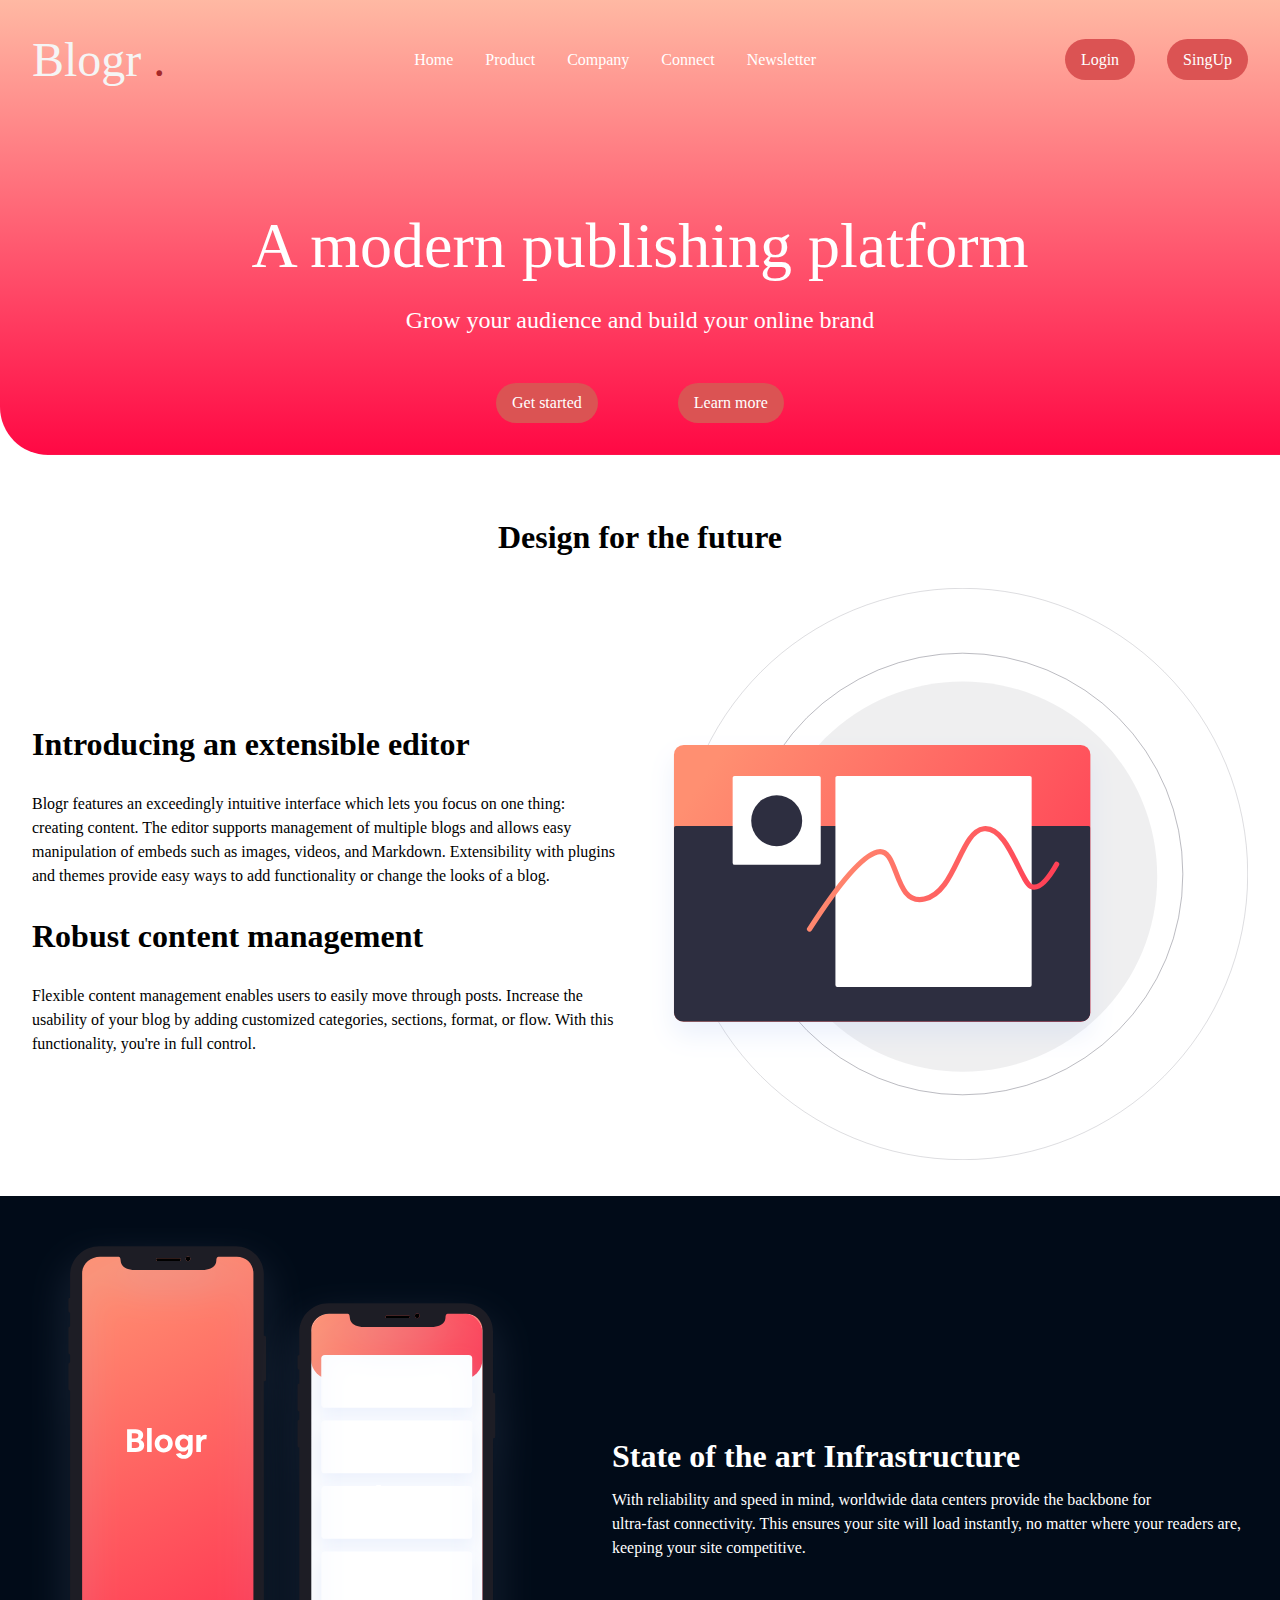
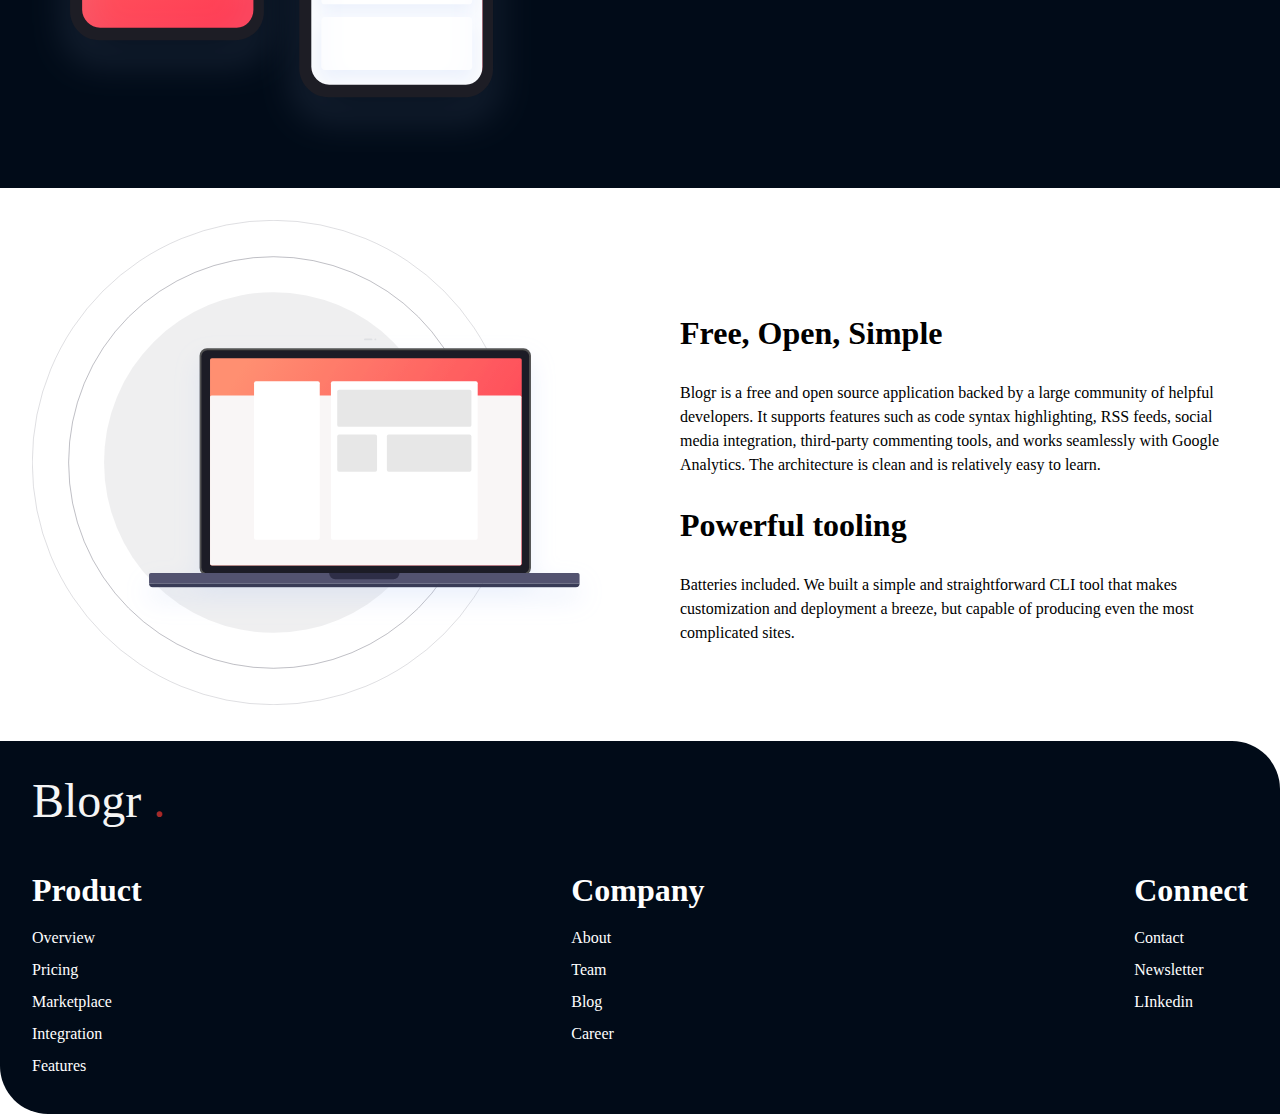
<file: index.html>
<!DOCTYPE html>
<html lang="en">
<head>
    <meta charset="UTF-8">
    <meta name="viewport" content="width=
    , initial-scale=1.0">
    <title>Blog-Page</title>
    <link rel="stylesheet" href="./styles.css">
    <link rel="stylesheet" href="https://cdnjs.cloudflare.com/ajax/libs/font-awesome/6.5.1/css/all.min.css">
</head>
<body>
<div class="web-container">
    <div class="container">
        <header class="header">
            <nav class="navbar">
                <div class="logo">Blogr <span>.</span> </div>
                <ul class="menu-links">
                    <div class="menu-close">
                        <i class="fa-solid fa-times"></i>
                    </div>
                    <li><a href="#">Home</a></li>
                    <li><a href="#">Product</a></li>
                    <li><a href="#">Company</a></li>
                    <li><a href="#">Connect</a></li>
                    <li><a href="#">Newsletter</a></li>
                    <div class="hide">
                        <li class="hide-btn"><a href="./BLOGR LODIN FORM/login.html">Login</a></li>
                        <li class="hide-btn"><a href="./BLOGR SIGNIN PAGE/signup.html">SignUp</a></li>
                    </div>
                </ul>
                
                <div class="menu-links">
                    <li class="btn "><a href="./BLOGR LODIN FORM/login.html">Login</a></li>
                    <li class="btn "><a href="./BLOGR SIGNIN PAGE/signup.html">SingUp</a></li>
                </div>

                <div class="menu-open">
                    <i class="fa-solid fa-bars"></i>
                </div>
            </nav>
        </header>
        <section class="home">
            <h1>A modern publishing platform</h1>
            <p>Grow your audience and build your online brand</p>
            <ul class="home-links">
                <li class="btn"><a href="">Get started</a></li>
                <li class="btn"><a href="">Learn more</a></li>
            </ul>
        </section>
    </div>
    <!-- ====================== -->

    <main>
        <section class="intro-container line-heigth">
            <h1 class="heading">Design for the future</h1>
            <div class="intro-flex">
                <article class="intro-text">
                    <div class="intro-about">
                        <h1 >Introducing an extensible editor</h1>
                        <p>Blogr features an exceedingly intuitive interface which lets you focus on one thing: creating content. The editor supports management of multiple blogs and allows easy manipulation of embeds such as images, videos, and Markdown. Extensibility with plugins and themes provide easy ways to add functionality or change the looks of a blog.

                        </p>
                    </div>
                    <div class="intro-about">
                        <h1>Robust content management</h1>
                        <p>Flexible content management enables users to easily move through posts. Increase the usability of your blog by adding customized categories, sections, format, or flow. With this functionality, you're in full control.</p>
                    </div>
                </article>
                <div class="intro-img">
                    <img src="./image/laptop.svg"  width="600">
                </div>
            </div>
        </section>
        <!-- ========================== -->

        <section class="relative-conatainer line-heigth">
            <div class="relative-flex">
                <div class="relative-img">
                    <img src="./image/phones.svg" width="500">
                </div>
                <article class="relative-text">
                    <h1>State of the art Infrastructure</h1>
                        <p>With reliability and speed in mind, worldwide data centers provide the backbone for <br> ultra-fast connectivity. This ensures your site will load instantly, no matter where your readers are, keeping your site competitive.</p>
                </article>
            </div>
        </section>
        <!-- ======================= -->

        
        <section class="explore-container line-heigth">
            <div class="explore-flex">
                <div class="explore-img">
                    <img src="./image/desktop.svg"  width="600">
                </div>
                <article class="explore-text">
                    <div class="explore-about">
                        <h1 >Free, Open, Simple</h1>
                        <p>Blogr is a free and open source application backed by a large community of helpful developers. It supports features such as code syntax highlighting, RSS feeds, social media integration, third-party commenting tools, and works seamlessly with Google Analytics. The architecture is clean and is relatively easy to learn.

                        </p>
                    </div>
                    <div class="explore-about">
                        <h1>Powerful tooling</h1>
                        <p>Batteries included. We built a simple and straightforward CLI tool that makes customization and deployment a breeze, but capable of producing even the most complicated sites.

                        </p>
                    </div>
                </article>
            </div>
        </section>

    </main>
    <!-- ===============END OF MAIN -->
    <footer>
        <div class="footer-container">
            <div class="logo">Blogr <span>.</span></div>
            <div class="footer-flex">
                <article class="product">
                    <h1>Product</h1>
                    <ul>
                        <li><a href="#">Overview</a></li>
                        <li><a href="#">Pricing</a></li>
                        <li><a href="#">Marketplace</a></li>
                        <li><a href="#">Integration</a></li>
                        <li><a href="#">Features</a></li>
                    </ul>
                </article>
                <article class="company">
                    <h1>Company</h1>
                    <ul>
                        <li><a href="#">About</a></li>
                        <li><a href="#">Team</a></li>
                        <li><a href="#">Blog</a></li>
                        <li><a href="#">Career</a></li>
                    </ul>
                </article>
                <article class="connect">
                    <h1>Connect</h1>
                    <ul>
                        <li><a href="#">Contact</a></li>
                        <li><a href="#">Newsletter</a></li>
                        <li><a href="#">LInkedin</a></li>
                    </ul>
                </article>
            </div>
        </div>
    </footer>
</div>

    <!-- =======adding js -->
    <script>

        const openMenu = document.querySelector('.menu-open')
        const closeMenu = document.querySelector('.menu-close')
        const menulinks = document.querySelector('.menu-links')

//  ==adding click
      openMenu.addEventListener("click", () => 
     menulinks.classList.add("toggle")
    )
      closeMenu.addEventListener("click", () => menulinks.classList.toggle("toggle"))
  

    </script>
</body>
</html>
</file>
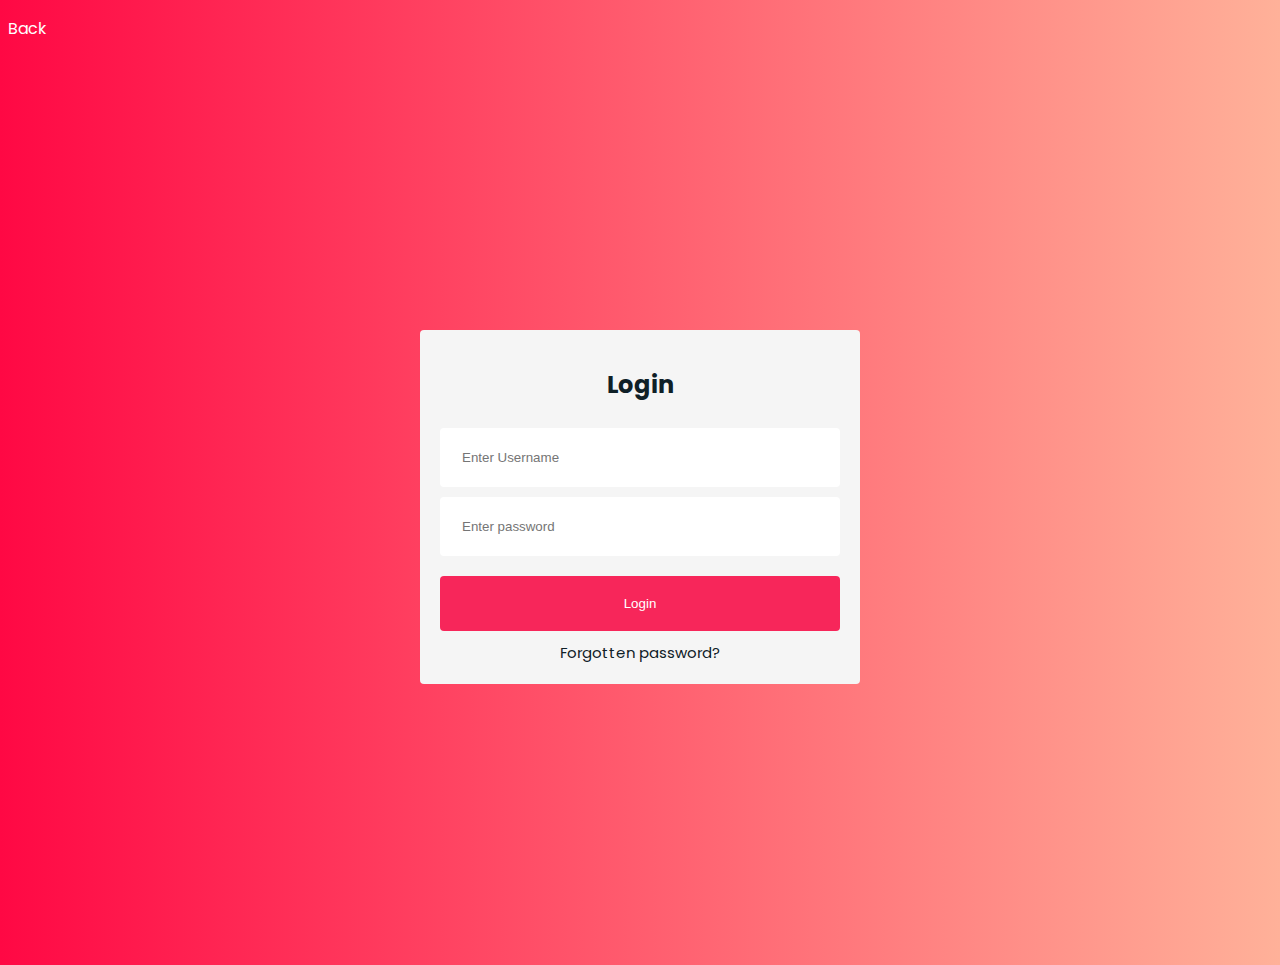
<file: BLOGR LODIN FORM/login.html>
<!DOCTYPE html>
<html lang="en">
<head>
    <meta charset="UTF-8">
    <meta http-equiv="X-UA-Compatible" content="IE=edge" />
    <meta name="viewport" content="width=device-width, initial-scale=1.0"/>
    <title>Login page</title>
    <link rel="preconnect" href="https://fonts.googleapis.com" />
    <link rel="preconnect" href="https://fonts.gstatic.com" crossorigin />
    <link
      href="https://fonts.googleapis.com/css2?family=Poppins:wght@400;700&display=swap"
      rel="stylesheet"
    />
    <link rel="stylesheet" href="./login.css"/>
</head>
<body>
  <p class="back-slide"><a href="../index.html">Back</a></p>
    <div class="container">
        <form id="form" action="../index.html">
          <h1>Login</h1>
          <div class="input-control">
            <input id="username" name="username" placeholder="Enter Username" type="text" />
            <div class="error"></div>
          </div>
          
          <div class="input-control">
            <input id="password" name="password" placeholder="Enter password" type="password" />
            <div class="error"></div>
          </div>
          
          <button  type="submit">Login</button>

          <div class="form-link">
            <a href="#" class="forgot-pass">Forgotten password?</a>
        </div>
        </form>
      </div>
</body>
</html>
</file>
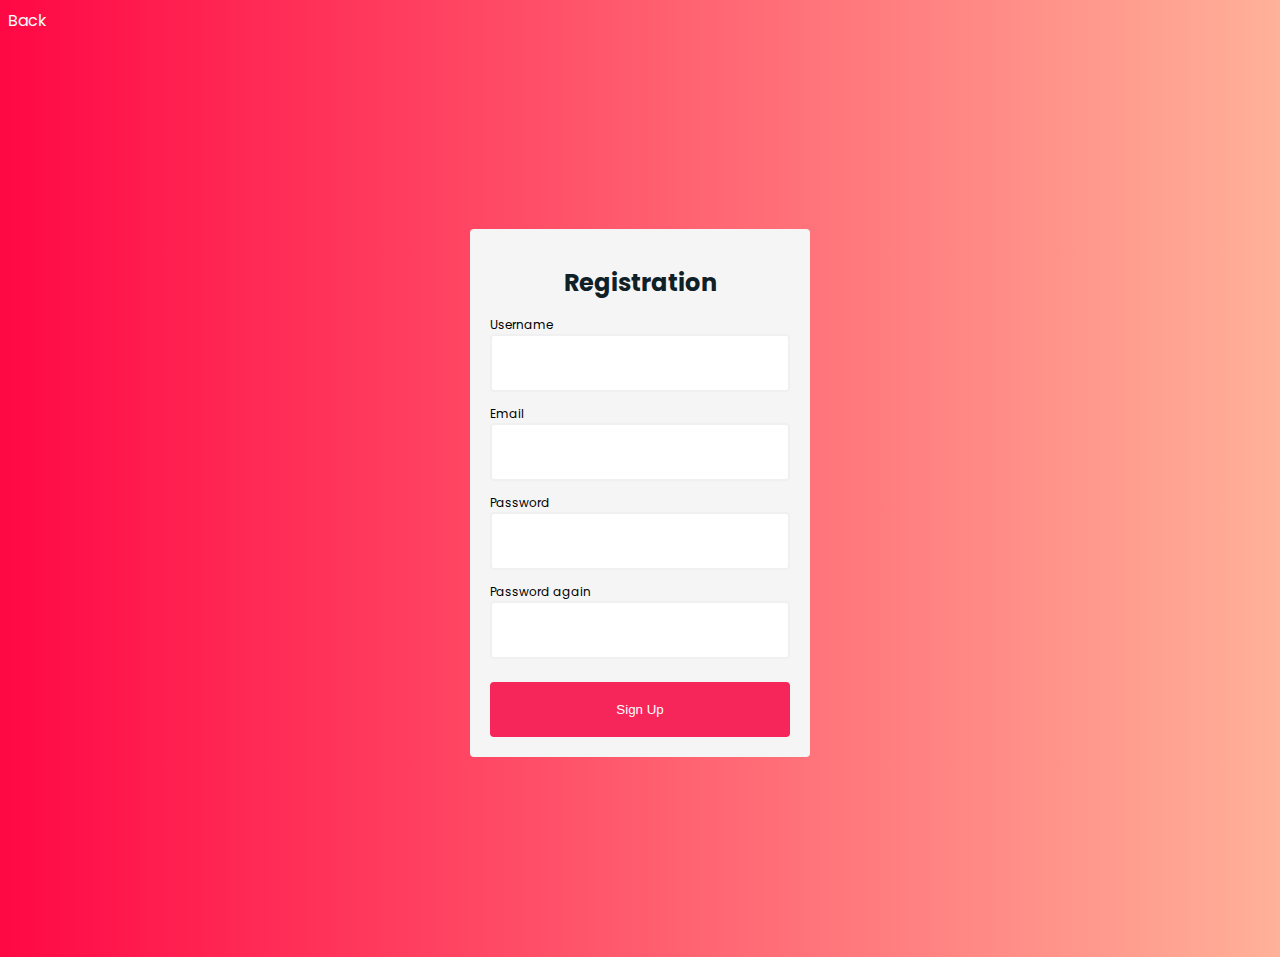
<file: BLOGR SIGNIN PAGE/signup.html>
<html lang="en">
  <head>
    <meta charset="UTF-8" />
    <meta http-equiv="X-UA-Compatible" content="IE=edge" />
    <meta name="viewport" content="width=device-width, initial-scale=1.0" />
    <title>Sign Up page</title>
    <link rel="preconnect" href="https://fonts.googleapis.com" />
    <link rel="preconnect" href="https://fonts.gstatic.com" crossorigin />
    <link
      href="https://fonts.googleapis.com/css2?family=Poppins:wght@400;700&display=swap"
      rel="stylesheet"
    />
    <link rel="stylesheet" href="./signup.css" />

    <script  src="./signup.js"></script>

    <!-- <script defer src="../js/form-val2.js"></script> -->
  </head>
  <body>
    <p class="back-slide"><a href="../index.html">Back</a></p>
    <div class="container">
      <form id="form" action="">
        <h1>Registration</h1>
        <div class="input-control">
          <label for="username">Username</label>
          <input id="username" name="username" type="text" />
          <div class="error"></div>
        </div>
        <div class="input-control">
          <label for="email">Email</label>
          <input id="email" name="email" type="text" />
          <div class="error"></div>
        </div>
        <div class="input-control">
          <label for="password">Password</label>
          <input id="password" name="password" type="password" />
          <div class="error"></div>
        </div>
        <div class="input-control">
          <label for="password2">Password again</label>
          <input id="password2" name="password2" type="password" />
          <div class="error"></div>
        </div>
        <button  type="submit">Sign Up</button>
      </form>
    </div>
  </body>
</html>
</file>
<file: styles.css>
/* @import url("https://fonts.googleapis.com/css2?family=Poppins:wght@300;400;500;600&display=swap"); */
@import url('https://fonts.googleapis.com/css2?family=Nunito+Sans:ital,opsz,wght@0,6..12,200..1000;1,6..12,200..1000&display=swap');
/* @import url('https://fonts.googleapis.com/css2?family=Nunito+Sans:ital,opsz,wght@0,6..12,200..1000;1,6..12,200..1000&family=Roboto:ital,wght@0,100;0,300;0,400;0,500;0,700;0,900;1,100;1,300;1,400;1,500;1,700;1,900&display=swap'); */

*{
    border: none;
    box-sizing: border-box;
    text-decoration: none;
    margin: 0;
    padding: 0;
    outline: none;
    list-style: none;
    /* font-family:  'poppins',sans-serif; */
}
.hide{
    display: none;
    font-size: 1.7rem;
}
/* .web-conatainer{
    flex-wrap: wrap;
    overflow: hidden;
    margin: 0 auto;
    padding: 2rem;
} */

/* =====styling logo */
.logo{
    font-size: 3rem;
    font-weight: 500;
    color: whitesmoke;
}
.logo:hover{
    color: brown;
    transition: all 0.2s ease-in-out;
}
.logo span{
    color: brown;
}
/* ================ */

/* ================ */
.navbar{

    display: flex;
    align-items: center;
    justify-content: space-between;
}
.container{

    padding: 2rem;
    background:   linear-gradient(rgba(255,177,153,.9),#ff0844 );
    /* background: url('./image/hero-img.jpg'); */
    background-position: center;
    background-size: cover;
    border-bottom-left-radius: 3rem;
    /* border-bottom-right-radius: 3rem; */
    /* height: 100vh; */

}
.menu-links{
    display: flex;
    align-items: center;
    gap: 2rem;
}

.menu-links a:hover{
    color: brown;
    transition: all 0.2s ease-in-out;
}
.btn{
    color: #fff;
     background: rgb(219, 83, 83);
     padding: 0.7rem 1rem;
    border-radius: 3rem;
    cursor: pointer;
}

 .btn:hover{
   transform: scale(1.05);
}
.container li a{
    color: #fff;
     font-size: 1rem;
}
/* ============styling the home */
.home{
    display: flex;
    align-items: center;
    flex-direction: column;
    justify-content: center;
    /* bottom: 0; */
}
.home h1{
    color: #fff;
    font-size: 4rem;
    font-weight: 400;
    margin-top: 10%;
}
.home p{
    color: #fff;
    font-size: 1.5rem;
    margin-top: 2%;
}
.home-links{
    display: flex;
    gap: 5rem;
    margin-top: 4%;
}
/* =============== */
.menu-close,
.menu-open{
    color: #fff;
    font-size: 2rem;
    display: none;
}
/* END OF HEADER HOME */


/* ============= */
main{
    width: 100%;
    overflow-x: hidden;
}

.heading{
    color: black;
    font-size: 2rem;
    text-align: center;
    padding: 2rem ;
}
.line-height{
    line-height: 2;
    margin: 0 auto;
    max-width: 1200px;
}
.intro-container{
    padding: 2rem ;
    /* max-width: 1200px; */
}
.intro-flex{
    display: flex;
    align-items: center;
    justify-content: space-between;
    gap: 2rem;
}

.intro-flex h1{
    line-height: 3;
}
.intro-flex p{
    line-height: 1.5;
}
/* ===============================end of intro */

.relative-container{
    /* padding: 2rem; */
    background: rgb(1, 11, 24);
    /* position: ; */
    /* margin: 0 auto; */
}
.relative-flex{
    display: flex;
    align-items: center;
    background: rgb(1, 11, 24);
    justify-content: space-between;
    width: 100%;
    /* height: 100%; */
    padding: 2rem;
    gap: 5rem;
}
.relative-text{
    /* line-height: 2; */
    color: #fff;
    
    
}
.relative-text h1{
    /* font-size: 2rem;
    font-weight: 300; */
    line-height: 2;
}
.relative-text p{
    line-height: 1.5;
}

/* =================== */
.explore-container{
    padding: 2rem;
}
.explore-flex{
    display: flex;
    align-items: center;
    justify-content: space-between;
    gap: 3rem;
}
.explore-text h1{
    line-height: 3;
}
.explore-text p{
    
  line-height: 1.5;
}
/* ========end of main */

.footer-container{
    background: rgb(1, 11, 24);
    padding: 2rem;
    border-top-right-radius: 3rem;
    border-bottom-left-radius: 3rem;
}
.footer-flex{
    display: flex;
    justify-content: space-between;
    line-height: 2;
    margin-top: 30px;
}
.footer-flex h1{
    color: #fff;
}
.footer-flex li a{
    color: #fff;
}
.footer-flex li a:hover{
    color: brown;
    transition: all 0.2s ease-in-out;
}









@media screen and (max-width:628px){
  .footer-flex{
    flex-direction: column;
    text-align: center;
    margin-top: 20px;
  }
  .intro-img img,
  .relative-img img,
  .explore-img img{
    width: 400px;
  }
}
@media screen and (max-width:429px){
    
    .intro-img img,
    .relative-img img,
    .explore-img img{
      width: 300px;
    }
  }
@media screen and (max-width:348px){
    .home-links a{
        font-size: 0.5rem;
    }
}


/* /========= */
@media screen and (max-width:914px){
    .intro-flex{
        display: flex;
        align-items: center;
        flex-direction: column;
    }
    .relative-flex{
        display: flex;
        align-items: center;
        flex-direction: column;
    }
    .relative-text{
        padding: 2rem;
        text-align: center;
    }
    .explore-flex{
        display: flex;
        /* align-items: center; */
        text-align: center;
        flex-direction: column;
    }
   
}





/* ================= */

@media screen and  (max-width:768px) {
    .menu-close,
    .menu-open{
        display: block;
    }
    .menu-links {
        position: fixed;
        top: 0;
        left: 0;
        width: 100%;
        height: 100%;
        flex-direction: column;
        padding: 2rem;
        font-size:x-large;
        /* background:   linear-gradient(rgba(255,177,153,.9),#ff0844 ); */
        /* background: black; */
        /* background: #ff0844; */
        background: rgba(1, 11, 24,0.96);
        visibility: hidden;
      }
      .hide{
        display: flex;
        gap: 3rem;
        
        
      }
      .hide-btn{
        color: #fff;
        background: rgb(219, 83, 83);
        padding: 0.7rem 1rem;
        border-radius: 2rem;
        cursor: pointer;
        
      }
      .btn{
        color: #fff;
        display: flex;
      }
      .toggle{
        visibility: visible;
      }


}
</file>
<file: BLOGR LODIN FORM/login.css>
body {
    background: linear-gradient(to right,#ff0844,#ffb199);
    font-family: "Poppins", sans-serif;
    overflow: hidden;
  }
  
  .container {
    height: 100vh;
    display: flex;
    align-items: center;
    justify-content: center;
  }
  .back-slide a{
    text-decoration: none;
    list-style: none;
    color: #fff;
   }
  
  #form {
    width: 400px;
    padding: 20px;
    background-color: whitesmoke;
    border-radius: 4px;
    font-size: 12px;
  }
  
  #form h1 {
    color: #0f2027;
    text-align: center;
  }
  .input-control{
    display: flex;
    flex-direction: column;
  }
  .input-control input{
    border: 2px solid #fff;
    display: block;
    margin-top: 10px;
    padding: 20px;
    border-radius: 4px;

  }
  .input-control input:focus{
    outline: 0;
  }

  #form button {
    padding: 20px;
    margin-top: 20px;
    width: 100%;
    color: white;
    background-color: rgb(247, 38, 90);
    border: none;
    border-radius: 4px;
  }
  .form-link{
    margin-top: 10px;
    text-align: center;
    text-decoration: none;
    list-style: none;
  }
  .form-link a{
    text-decoration: none;
    list-style: none;
    color: #0f2027;
    font-size: 15px;
  }
</file>
<file: BLOGR SIGNIN PAGE/signup.css>
body {
    background: linear-gradient(to right,#ff0844,#ffb199);
    font-family: "Poppins", sans-serif;
    overflow: hidden;
  }
  
  .container {
    height: 100vh;
  
    display: flex;
    align-items: center;
    justify-content: center;
  }
  .back-slide a{
   text-decoration: none;
   list-style: none;
   color: #fff;
  }
  
  #form {
    width: 300px;
    padding: 20px;
    background-color: whitesmoke;
    border-radius: 4px;
    font-size: 12px;
  }
  
  #form h1 {
    color: #0f2027;
    text-align: center;
  }
  
  #form button {
    padding: 20px;
    margin-top: 10px;
    width: 100%;
    color: white;
    background-color: rgb(247, 38, 90);
    border: none;
    border-radius: 4px;
  }
  
  .input-control {
    display: flex;
    flex-direction: column;
  }
  
  .input-control input {
    border: 2px solid #f0f0f0;
    border-radius: 4px;
    display: block;
    font-size: 12px;
    padding: 20px;
    width: 100%;
  }
  
  .input-control input:focus {
    outline: 0;
  }
  
  /* .input-control.success input {
      border-color: #09c372;
  } */
  .success input {
    border-color: #09c372;
  }
  
  .input-control.error input {
    border-color: #ff3860;
  }
  
  .input-control .error {
    color: #ff3860;
    font-size: 9px;
    height: 13px;
  }
</file>
